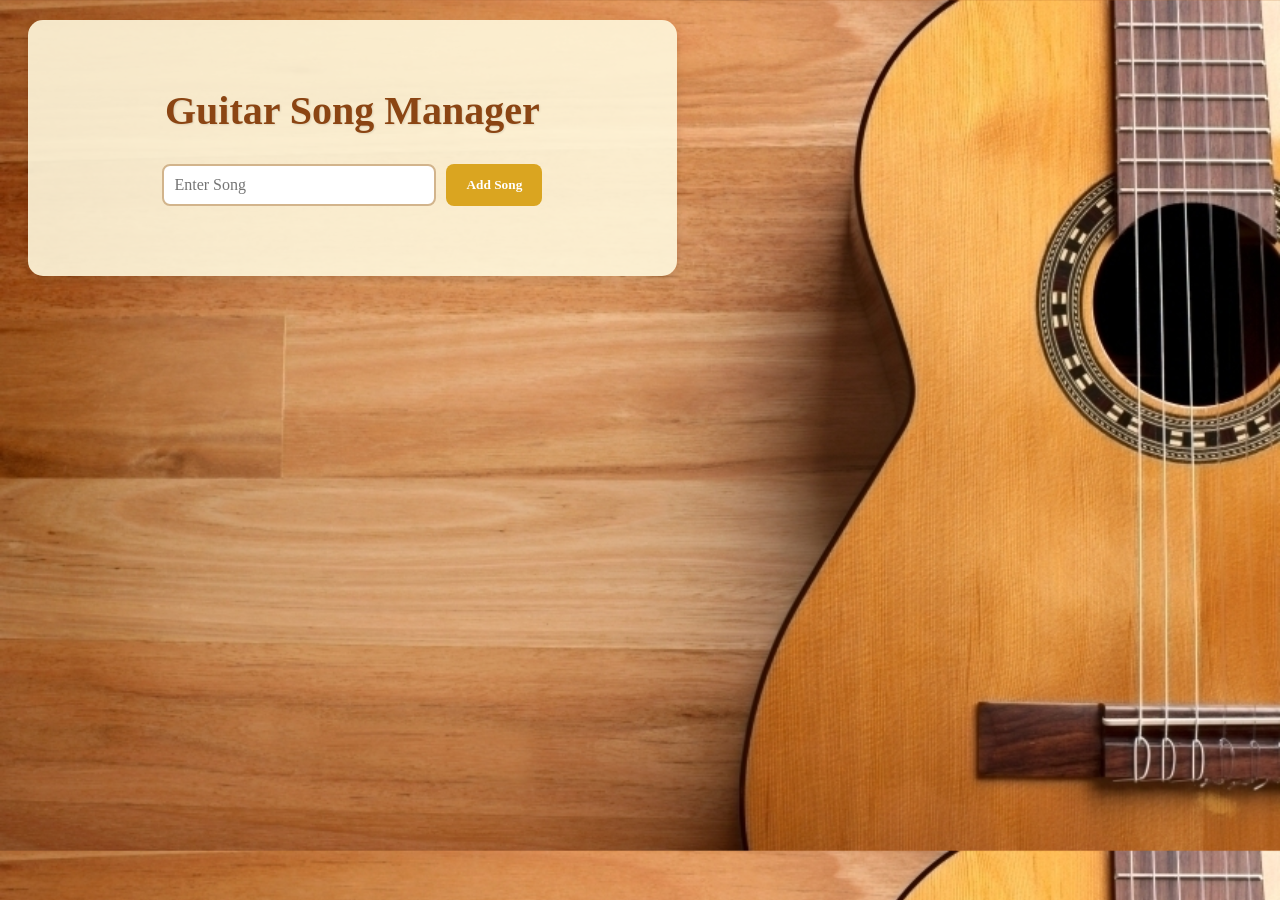
<file: index.html>
<!DOCTYPE html>
<html>
<head>
    <title>Guitar Song Manager</title>
    <link rel="stylesheet" href="index.css">
</head>
<body>

    <div class="container">

        <h1>Guitar Song Manager</h1>

        <div class="input-place">
            <input type="text" id="songInput" placeholder="Enter Song">
            <button onclick="addSong()">Add Song</button>
        </div>

    

        <ul id="songList"></ul>

    </div>
    
    <script src="scripts.js"></script>
</body>
</html>
</file>
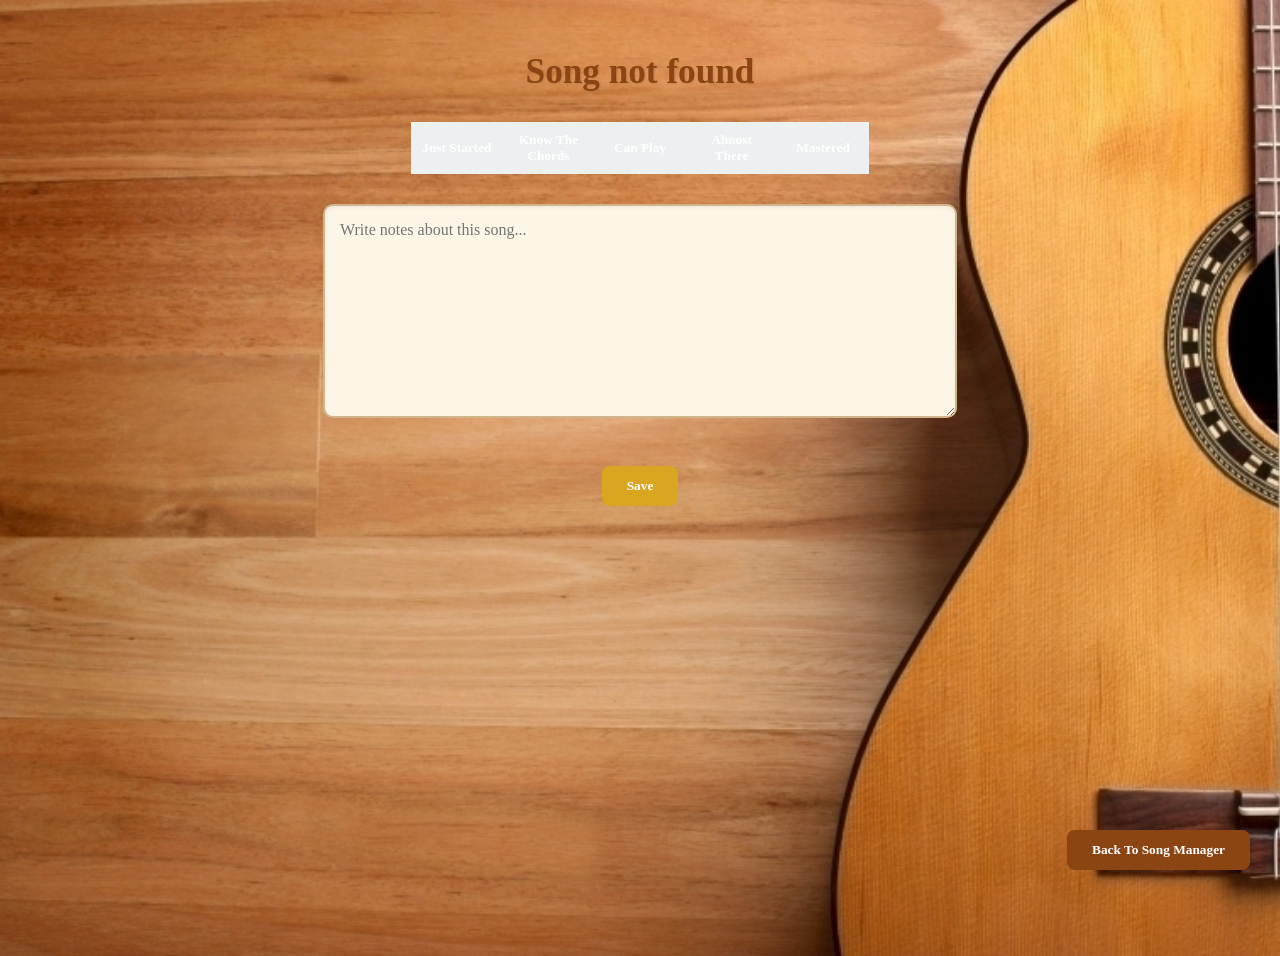
<file: song_info.html>
<!DOCTYPE html>
<!-- This HTML file displays the details of a specific song, allowing users to view and edit notes. -->
<html>
<head>
    <!-- Sets the title of the page to "Song Details" -->
    <title>Song Details</title>
    <!-- Links to the external CSS file for styling the song details page -->
    <link rel="stylesheet" href="song.css">
</head>
<body>

<!-- Displays the title of the selected song -->
<h1 id="songTitle"></h1>

<div id="songStatus">
    <button id="justStarted">Just Started</button>
    <button id="knowTheChords">Know The Chords</button> 
    <button id="canPlay">Can Play</button>
    <button id="almostThere">Almost There</button>
    <button id="mastered">Mastered</button>
</div>


<!-- Textarea where users can write or edit notes about the song -->
<textarea id="notesArea" placeholder="Write notes about this song..." rows="10" cols="50"></textarea>

<br>
<!-- Button to save the notes for the song -->
<button id="saveBtn">Save</button>
<!-- Link back to the main song manager page -->
<a href="index.html">
    <button>Back To Song Manager</button>
</a>

<script>
const statusButtons = ['justStarted', 'knowTheChords', 'canPlay', 'almostThere', 'mastered'];
const statusLabels = ['Just Started', 'Know The Chords', 'Can Play', 'Almost There', 'Mastered'];

// Get the song ID from the URL parameters
const params = new URLSearchParams(window.location.search);
const songId = params.get('songId');
// Retrieve the list of songs from localStorage, or an empty array if none exist
const songs = JSON.parse(localStorage.getItem('songs') || '[]');
// Find the song with the matching ID
const song = songs.find(s => s.id === songId);

// If the song is found, populate the page with its data
if (song) {
    document.getElementById('songTitle').textContent = song.title;
    document.getElementById('notesArea').value = song.description || '';
    
    // Load and display the previously saved status
    if (song.status) {
        const statusIndex = statusLabels.indexOf(song.status);
        if (statusIndex !== -1) {
            document.getElementById(statusButtons[statusIndex]).classList.add('active');
        }
    }
} else {
    // If song not found, display an error message
    document.getElementById('songTitle').textContent = 'Song not found';
}

// Add event listener to the save button to save the notes
document.getElementById('saveBtn').addEventListener('click', function() {
    if (!song) return;
    // Update the song's description with the textarea value
    song.description = document.getElementById('notesArea').value;
    // Get the current list of songs from localStorage
    const all = JSON.parse(localStorage.getItem('songs') || '[]');
    // Find the index of the current song in the array
    const idx = all.findIndex(s => s.id === song.id);
    if (idx !== -1) {
        // Replace the song in the array and save back to localStorage
        all[idx] = song;
        localStorage.setItem('songs', JSON.stringify(all));
    }
});

statusButtons.forEach((buttonId, index) => {
    document.getElementById(buttonId).addEventListener('click', function() {
        if (!song) return;
        song.status = statusLabels[index];
        statusButtons.forEach(id => document.getElementById(id).classList.remove('active'));
        this.classList.add('active');
        updateStatus();
    });
});

function updateStatus() {
    const all = JSON.parse(localStorage.getItem('songs') || '[]');
    const idx = all.findIndex(s => s.id === song.id);
    if (idx !== -1) {
        all[idx] = song;
        localStorage.setItem('songs', JSON.stringify(all));
    }
}


</script>

</body>
</html>
</file>
<file: index.css>
body {
    font-family: 'Georgia', serif; /* Cozy serif font for a warm, inviting feel */
    background-image: url("images/guitar_background.jpg"); /* Guitar background image without overlay */
    background-size: cover;
    justify-content: center;
    margin-top: 20px;
    color: #5d4e37; /* Warm brown text color */
}

h1 {
    color: #8b4513; /* Saddle brown for headings */
    text-align: center;
    font-size: 2.5em;
    margin-bottom: 30px;
    text-shadow: 1px 1px 2px rgba(0,0,0,0.1); /* Soft shadow for depth */
}

.container {
    width: 45%;
    padding: 40px;
    background-color: rgba(255, 248, 220, 0.9); /* Antique white with transparency for cozy feel */
    border-radius: 15px; /* Rounded corners for softness */
    box-shadow: 0 4px 8px rgba(0,0,0,0.1); /* Gentle shadow */
    margin-left: 20px; /* Align to the left with some margin */
    margin-top: 20px;
}

.input-place {
    display: flex;
    gap: 10px;
    margin-bottom: 30px;
    justify-content: center;
}

#songInput {
    width: 250px;
    border-radius: 8px; /* Rounded input */
    border: 2px solid #d2b48c; /* Tan border */
    padding: 10px;
    font-size: 1em;
}

input {
    width: 70%;
    padding: 10px;
    border-radius: 8px;
    border: 2px solid #d2b48c;
    font-family: inherit;
}

button {
    padding: 10px 20px;
    cursor: pointer;
    background-color: #daa520; /* Goldenrod for warmth */
    color: white;
    border: none;
    border-radius: 8px;
    font-family: inherit;
    font-weight: bold;
    transition: background-color 0.3s; /* Smooth hover effect */
}

button:hover {
    background-color: #b8860b; /* Darker gold on hover */
}

ul {
    list-style: none;
    padding: 0;
}

li {
    margin-top: 15px;
    padding: 15px;
    background: #f5f5dc; /* Beige background for list items */
    border-radius: 10px; /* Rounded list items */
    display: flex;
    justify-content: space-between;
    align-items: center;
    box-shadow: 0 2px 4px rgba(0,0,0,0.05); /* Subtle shadow */
    transition: transform 0.2s; /* Slight lift on hover */
}

li:hover {
    transform: translateY(-2px);
}

li a {
    flex-grow: 1;
    text-decoration: none;
    color: #8b4513; /* Warm brown links */
    font-weight: bold;
}

li button {
    background-color: #cd5c5c; /* Indian red for delete button */
    color: white;
    border: none;
    border-radius: 5px;
    padding: 5px 10px;
    cursor: pointer;
    font-size: 0.9em;
}

li button:hover {
    background-color: #b22222; /* Firebrick on hover */
}
</file>
<file: song.css>
body {
    font-family: 'Georgia', serif; /* Cozy serif font */
    background-image: url("../images/guitar_background.jpg"); /* Guitar background image without overlay */
    background-size: cover;
    color: #5d4e37; /* Warm brown text */
    padding: 20px;
    display: flex;
    flex-direction: column;
    align-items: center;
    min-height: 100vh;
}

h1 {
    color: #8b4513; /* Saddle brown */
    text-align: center;
    font-size: 2.2em;
    margin-bottom: 30px;
    text-shadow: 1px 1px 2px rgba(0,0,0,0.1);
}

#songStatus {
    display: flex;
    gap: 0;
    margin-bottom: 30px;
    justify-content: center;
    button {
        margin: 0px;
        flex: 1;
        padding: 10px;
        color: white;
        border: none;
        border-radius: 0;
        font-family: inherit;
        font-weight: bold;
        cursor: pointer;
        transition: background-color 0.3s;
    }
    #justStarted {
        background-color: #ecf0f1;
    }
    #justStarted.active {
        background-color: #e74c3c;
    }
    #knowTheChords {
        background-color: #ecf0f1;
    }
    #knowTheChords.active {
        background-color: #f39c12;
    }
    #canPlay {
        background-color: #ecf0f1;
    }
    #canPlay.active {
        background-color: #f1c40f;
        color: #333;
    }
    #almostThere {
        background-color: #ecf0f1;
    }
    #almostThere.active {
        background-color: #2ecc71;
    }
    #mastered {
        background-color: #ecf0f1;
    }
    #mastered.active {
        background-color: #27ae60;
    }
}

textarea {
    width: 80%;
    max-width: 600px;
    padding: 15px;
    border-radius: 10px; /* Rounded textarea */
    border: 2px solid #d2b48c; /* Tan border */
    font-family: inherit;
    font-size: 1em;
    background-color: #fdf5e6; /* Old lace background */
    resize: vertical;
    margin-bottom: 20px;
    box-shadow: inset 0 2px 4px rgba(0,0,0,0.05); /* Inner shadow for depth */
}

button {
    padding: 12px 25px;
    background-color: #daa520; /* Goldenrod */
    color: white;
    border: none;
    border-radius: 8px;
    font-family: inherit;
    font-weight: bold;
    cursor: pointer;
    margin: 10px;
    transition: background-color 0.3s;
}

button:hover {
    background-color: #b8860b; /* Darker gold */
}

a {
    position: fixed;
    right: 20px;
    bottom: 20px;
}

a button {
    background-color: #8b4513; /* Brown for back button */
}

a button:hover {
    background-color: #654321; /* Darker brown */
}
</file>
